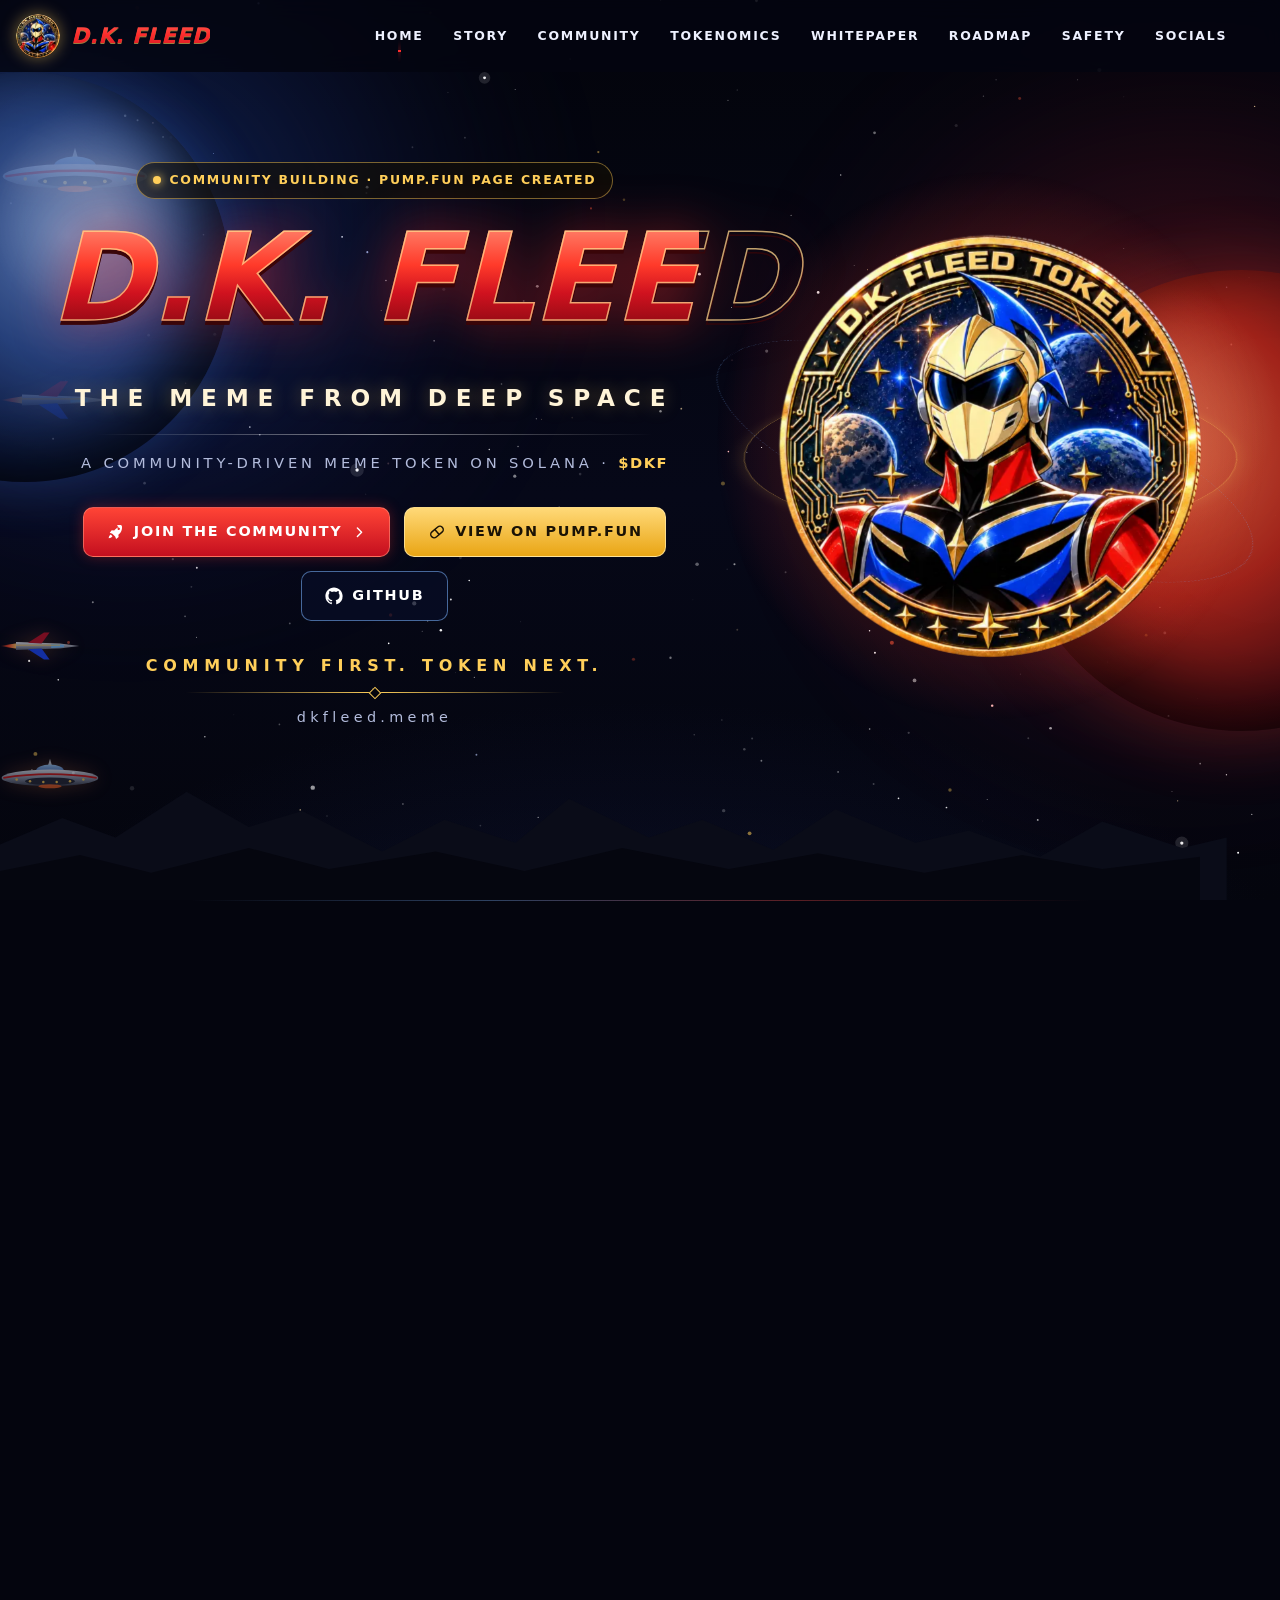
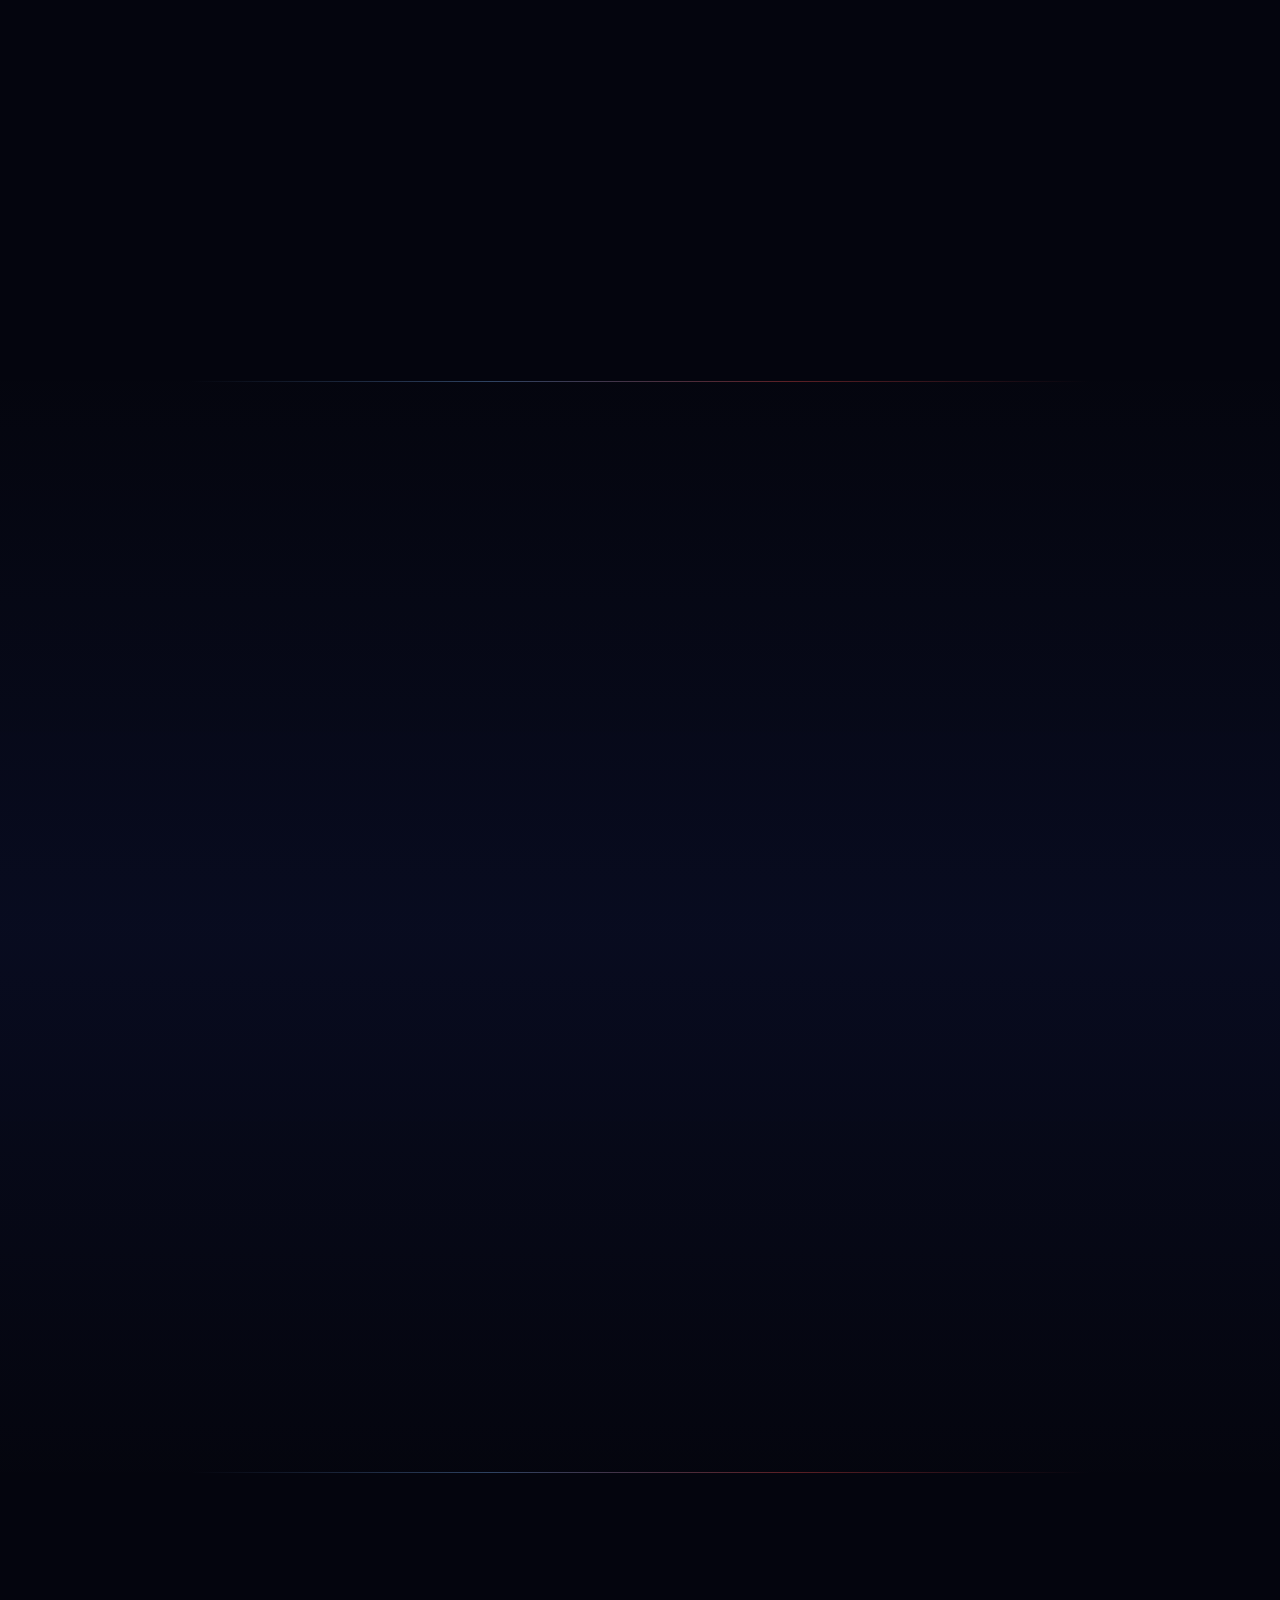
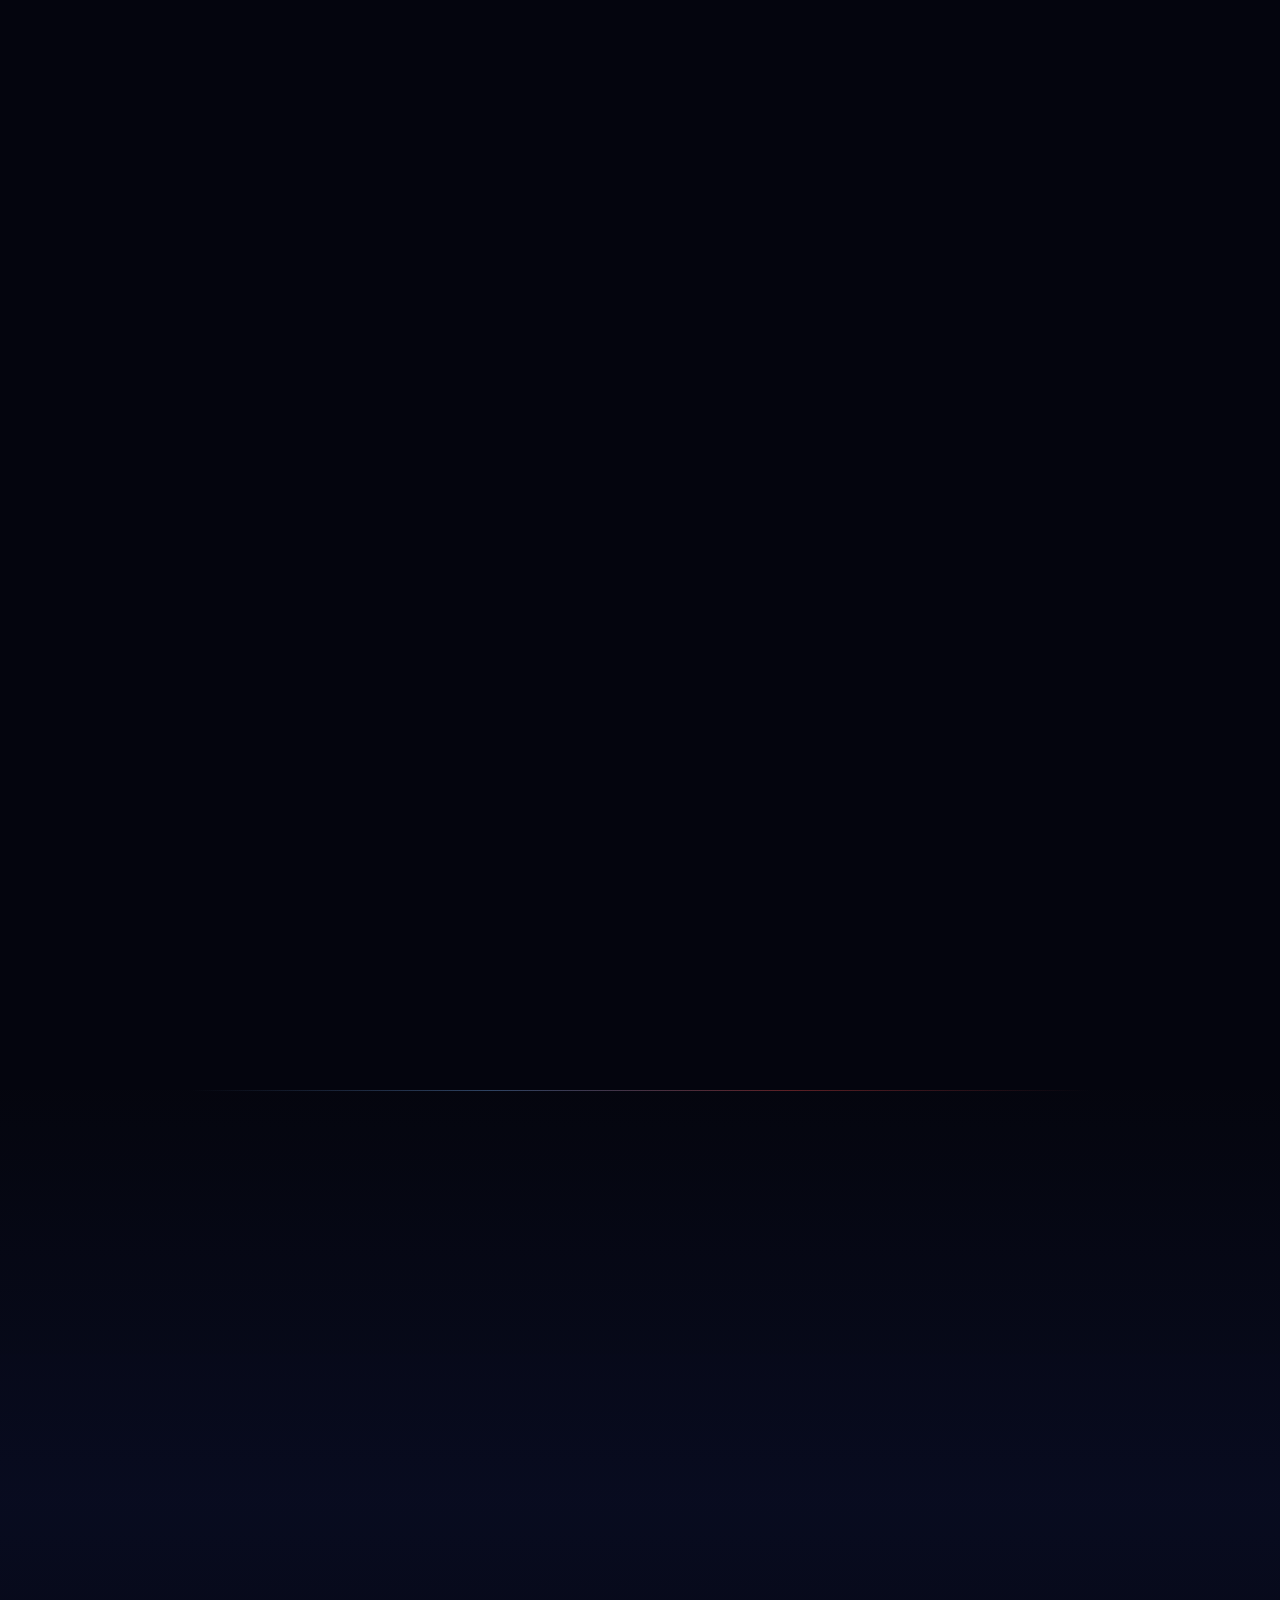
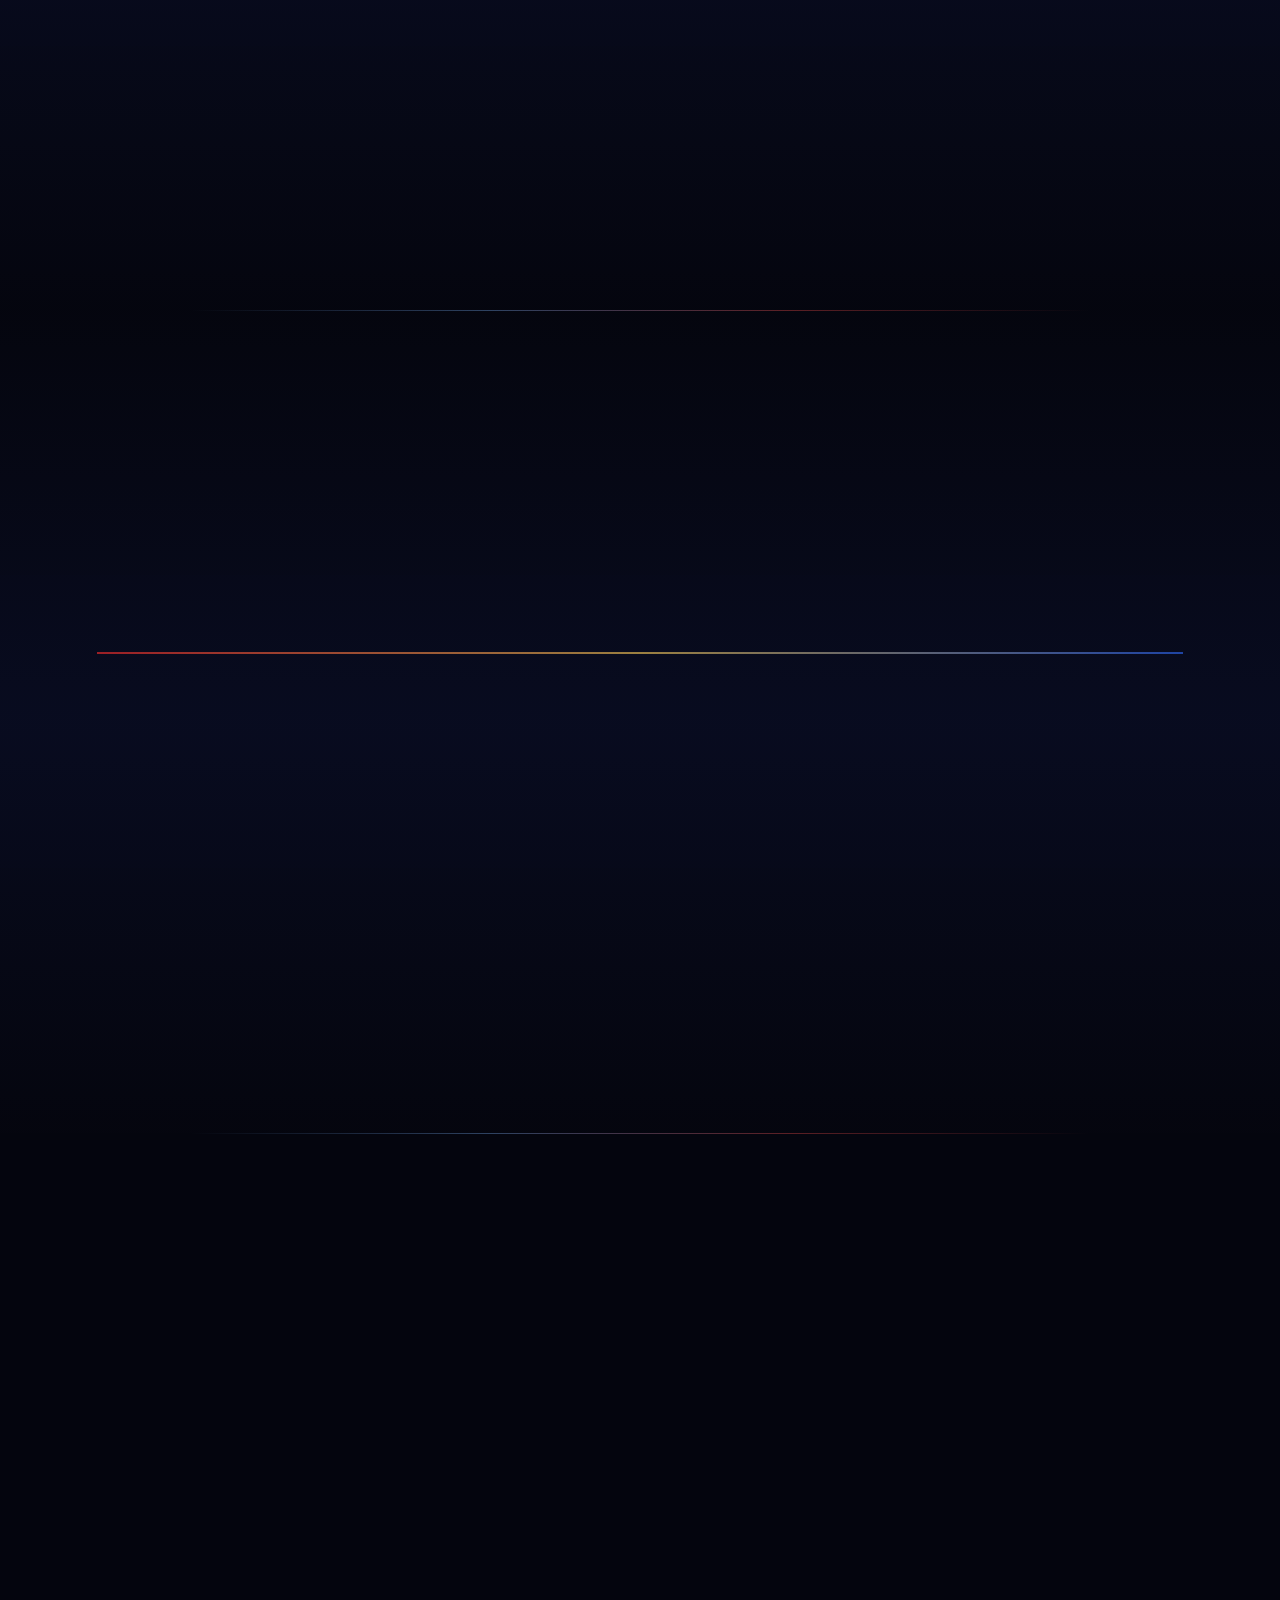
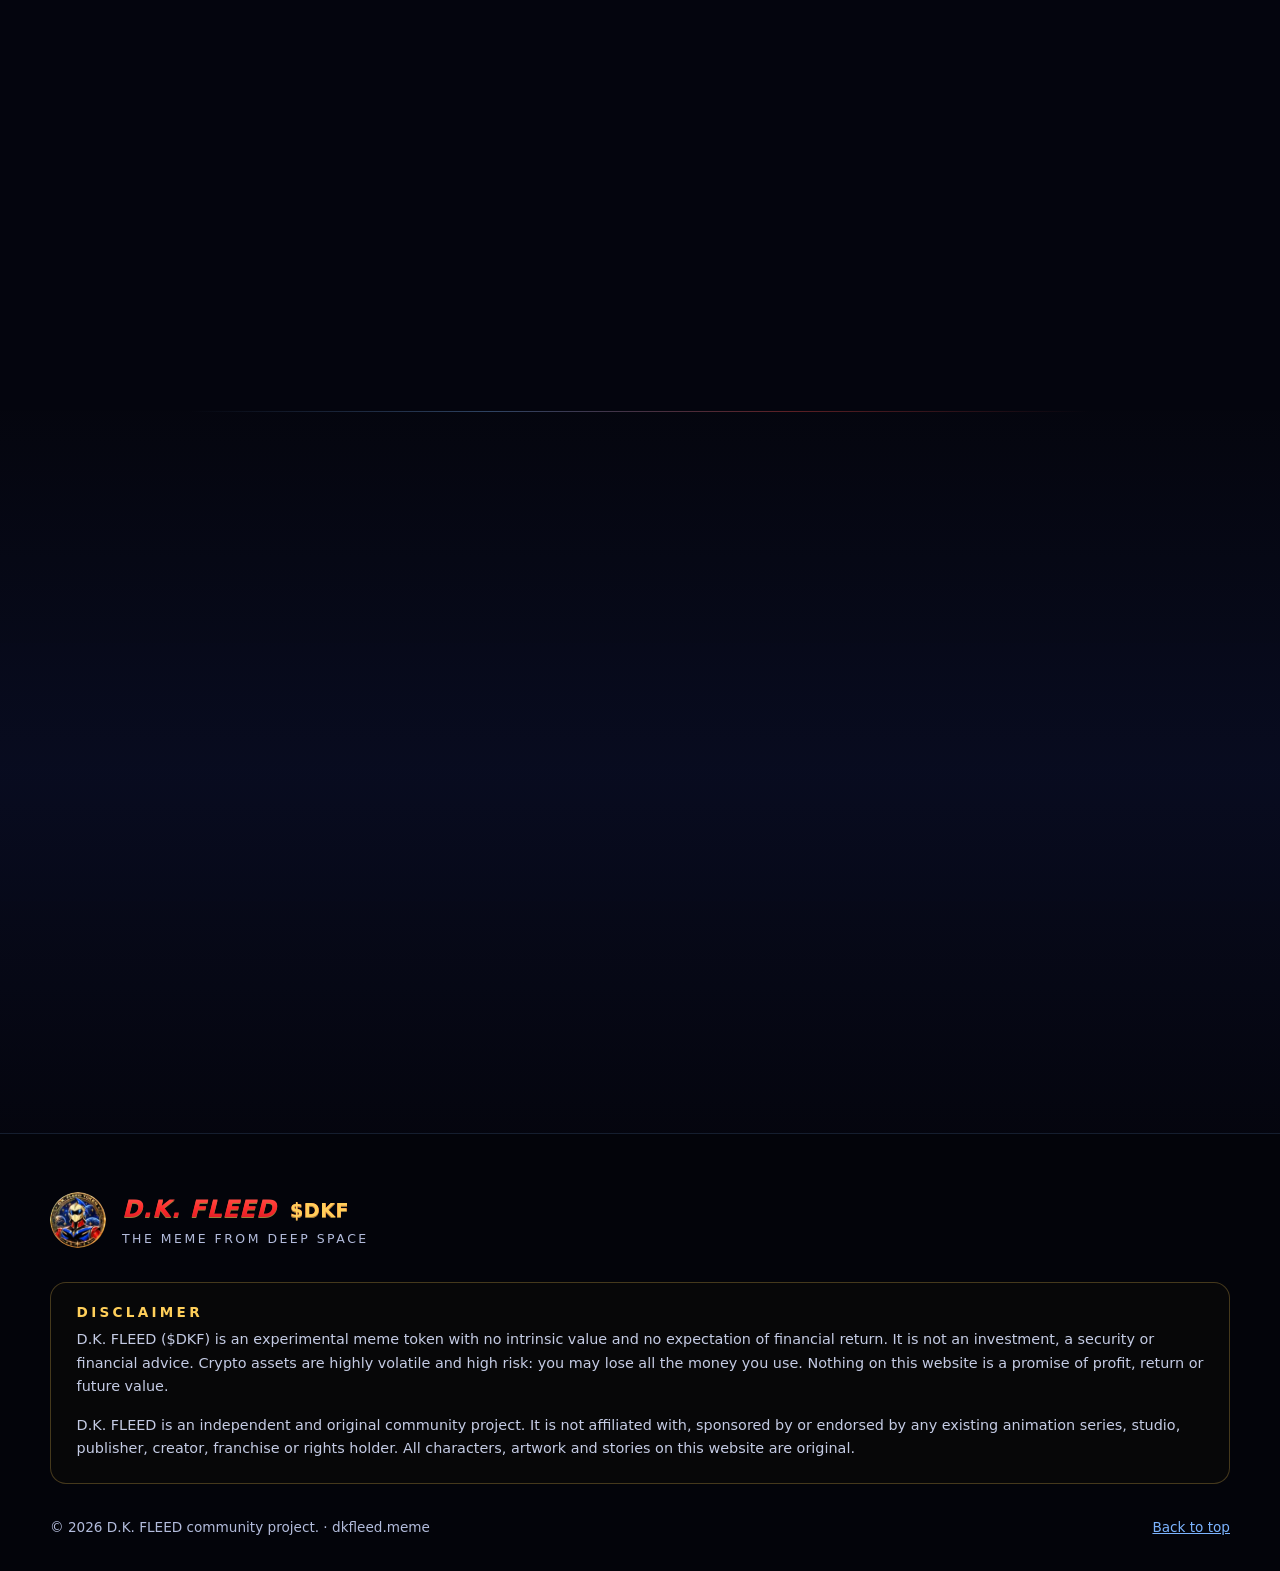
<file: site/index.html>
<!doctype html>
<html lang="en">
<head>
  <meta charset="utf-8">
  <meta name="viewport" content="width=device-width, initial-scale=1, viewport-fit=cover">
  <meta http-equiv="Content-Security-Policy" content="default-src 'self'; img-src 'self' data:; style-src 'self'; script-src 'self'; font-src 'self'; connect-src 'none'; object-src 'none'; base-uri 'self'; form-action 'none'; upgrade-insecure-requests">
  <meta name="referrer" content="strict-origin-when-cross-origin">

  <title>D.K. FLEED ($DKF) — The Meme From Deep Space | Community-Driven Solana Meme Token</title>
  <meta name="description" content="D.K. FLEED ($DKF) is an original, community-driven Solana meme token inspired by the spirit of classic 1970s and 1980s robot animation. Official Pump.fun page created, no presale.">
  <meta name="theme-color" content="#05060f">
  <meta name="color-scheme" content="dark">
  <link rel="canonical" href="https://dkfleed.meme/">

  <link rel="icon" href="favicon.ico" sizes="any">
  <link rel="icon" type="image/png" sizes="32x32" href="favicon-32.png">
  <link rel="apple-touch-icon" href="apple-touch-icon.png">
  <link rel="manifest" href="site.webmanifest">

  <meta property="og:type" content="website">
  <meta property="og:site_name" content="D.K. FLEED">
  <meta property="og:title" content="D.K. FLEED ($DKF) — The Meme From Deep Space">
  <meta property="og:description" content="The retro robot spirit returns from deep space. An original, community-driven Solana meme token. Explore D.K. FLEED on Pump.fun.">
  <meta property="og:url" content="https://dkfleed.meme/">
  <meta property="og:image" content="https://dkfleed.meme/og-image.jpg">
  <meta property="og:image:width" content="1200">
  <meta property="og:image:height" content="630">
  <meta property="og:image:alt" content="D.K. FLEED token logo — The Meme From Deep Space">
  <meta property="og:locale" content="en_US">
  <meta name="twitter:card" content="summary_large_image">
  <meta name="twitter:title" content="D.K. FLEED ($DKF) — The Meme From Deep Space">
  <meta name="twitter:description" content="The retro robot spirit returns from deep space. An original, community-driven Solana meme token. Explore D.K. FLEED on Pump.fun.">
  <meta name="twitter:image" content="https://dkfleed.meme/og-image.jpg">

  <link rel="preload" href="assets/img/token-coin-640.webp" as="image" type="image/webp" imagesrcset="assets/img/token-coin-360.webp 360w, assets/img/token-coin-640.webp 640w" imagesizes="(max-width: 700px) 70vw, 420px">
  <link rel="stylesheet" href="assets/css/styles.css">
  <script src="assets/js/config.js" defer></script>
  <script src="assets/js/main.js" defer></script>
</head>
<body>
  <!-- Icon & ship sprite (original artwork) -->
  <svg class="sprite" aria-hidden="true" focusable="false" xmlns="http://www.w3.org/2000/svg">
    <symbol id="i-x" viewBox="0 0 24 24"><path fill="currentColor" d="M18.244 2.25h3.308l-7.227 8.26 8.502 11.24H16.17l-5.214-6.817L4.99 21.75H1.68l7.73-8.835L1.254 2.25H8.08l4.713 6.231zm-1.161 17.52h1.833L7.084 4.126H5.117z"/></symbol>
    <symbol id="i-telegram" viewBox="0 0 24 24"><path fill="currentColor" d="M9.78 18.65l.28-4.23 7.68-6.92c.34-.31-.07-.46-.52-.19L7.74 13.3 3.64 12c-.88-.25-.89-.86.2-1.3l15.97-6.16c.73-.33 1.43.18 1.15 1.3l-2.72 12.81c-.19.91-.74 1.13-1.5.71L12.6 16.3l-1.99 1.93c-.23.23-.42.42-.83.42z"/></symbol>
    <symbol id="i-instagram" viewBox="0 0 24 24"><g fill="none" stroke="currentColor" stroke-width="2"><rect x="3" y="3" width="18" height="18" rx="5"/><circle cx="12" cy="12" r="4.2"/></g><circle cx="17.4" cy="6.6" r="1.3" fill="currentColor"/></symbol>
    <symbol id="i-tiktok" viewBox="0 0 24 24"><path fill="currentColor" d="M16.6 5.82A4.28 4.28 0 0 1 15.54 3h-3.09v12.4a2.59 2.59 0 0 1-2.59 2.5c-1.42 0-2.6-1.16-2.6-2.6 0-1.72 1.66-3.01 3.37-2.48V9.66c-3.45-.46-6.47 2.22-6.47 5.64 0 3.33 2.76 5.7 5.69 5.7 3.14 0 5.69-2.55 5.69-5.7V9.01a7.35 7.35 0 0 0 4.3 1.38V7.3s-1.88.09-3.24-1.48z"/></symbol>
    <symbol id="i-github" viewBox="0 0 24 24"><path fill="currentColor" d="M12 .5C5.65.5.5 5.65.5 12a11.5 11.5 0 0 0 7.86 10.92c.58.1.79-.25.79-.56v-2c-3.2.7-3.87-1.37-3.87-1.37-.52-1.33-1.28-1.69-1.28-1.69-1.04-.71.08-.7.08-.7 1.15.08 1.76 1.19 1.76 1.19 1.03 1.76 2.69 1.25 3.35.96.1-.75.4-1.25.73-1.54-2.55-.29-5.24-1.28-5.24-5.69 0-1.26.45-2.29 1.19-3.1-.12-.29-.52-1.46.11-3.05 0 0 .97-.31 3.17 1.18a11 11 0 0 1 5.77 0c2.2-1.49 3.17-1.18 3.17-1.18.63 1.59.23 2.76.11 3.05.74.81 1.19 1.84 1.19 3.1 0 4.42-2.7 5.39-5.26 5.68.41.36.78 1.06.78 2.14v3.17c0 .31.21.67.8.56A11.5 11.5 0 0 0 23.5 12C23.5 5.65 18.35.5 12 .5z"/></symbol>
    <symbol id="i-pill" viewBox="0 0 24 24"><g fill="none" stroke="currentColor" stroke-width="2"><rect x="2.5" y="7.5" width="19" height="9" rx="4.5" transform="rotate(-40 12 12)"/><path d="M12 7.5v9" transform="rotate(-40 12 12)"/></g></symbol>
    <symbol id="i-rocket" viewBox="0 0 24 24"><path fill="currentColor" d="M14.5 3.2c2.9-.9 5.6-.7 6.3 0 .7.7.9 3.4 0 6.3-.7 2.2-2.2 4.3-4.3 6l.3 3.3-3.3 2.6-1.3-3.4-3.8-3.8-3.4-1.3 2.6-3.3 3.3.3c1.7-2.1 3.8-3.6 6-4.3zM15.8 6.6a1.6 1.6 0 1 0 2.3 2.3 1.6 1.6 0 0 0-2.3-2.3zM6.3 15.4l2.3 2.3c-1 1.6-2.9 2.6-5 2.7.1-2.1 1.1-4 2.7-5z"/></symbol>
    <symbol id="i-doc" viewBox="0 0 24 24"><path fill="currentColor" d="M6 2h8l6 6v12a2 2 0 0 1-2 2H6a2 2 0 0 1-2-2V4a2 2 0 0 1 2-2zm7 1.5V9h5.5L13 3.5zM8 12v1.6h8V12H8zm0 3.4V17h8v-1.6H8zm0-6.8v1.6h3V8.6H8z"/></symbol>
    <symbol id="i-download" viewBox="0 0 24 24"><path fill="none" stroke="currentColor" stroke-width="2.2" stroke-linecap="round" stroke-linejoin="round" d="M12 3v12m0 0-5-5m5 5 5-5M4 19h16"/></symbol>
    <symbol id="i-shield" viewBox="0 0 24 24"><path fill="currentColor" d="M12 2 4 5v6c0 5 3.4 9.6 8 11 4.6-1.4 8-6 8-11V5l-8-3zm-1.2 14.2-3.5-3.5 1.4-1.4 2.1 2.1 4.9-4.9 1.4 1.4-6.3 6.3z"/></symbol>
    <symbol id="i-arrow" viewBox="0 0 24 24"><path fill="none" stroke="currentColor" stroke-width="2.4" stroke-linecap="round" stroke-linejoin="round" d="m9 5 7 7-7 7"/></symbol>
    <symbol id="ship-saucer" viewBox="0 0 240 90">
      <defs>
        <linearGradient id="g-hull" x1="0" y1="0" x2="0" y2="1"><stop offset="0" stop-color="#e9eef8"/><stop offset=".55" stop-color="#8a93a8"/><stop offset="1" stop-color="#3b4152"/></linearGradient>
        <linearGradient id="g-dome" x1="0" y1="0" x2="0" y2="1"><stop offset="0" stop-color="#9fd0ff"/><stop offset="1" stop-color="#1b3f9e"/></linearGradient>
      </defs>
      <path d="M120 6 L127 30 L113 30 Z" fill="#c9ced9"/>
      <ellipse cx="120" cy="36" rx="34" ry="16" fill="url(#g-dome)"/>
      <ellipse cx="120" cy="52" rx="116" ry="20" fill="url(#g-hull)"/>
      <path d="M8 52 Q120 34 232 52" fill="none" stroke="#d81e1e" stroke-width="4"/>
      <ellipse cx="120" cy="60" rx="60" ry="9" fill="#2a2f3d"/>
      <g fill="#ffcf5a"><circle cx="40" cy="56" r="3"/><circle cx="72" cy="60" r="3"/><circle cx="104" cy="62" r="3"/><circle cx="136" cy="62" r="3"/><circle cx="168" cy="60" r="3"/><circle cx="200" cy="56" r="3"/></g>
      <ellipse cx="120" cy="72" rx="28" ry="5" fill="#ff6a2a" opacity=".85"/>
    </symbol>
    <symbol id="ship-fighter" viewBox="0 0 200 80">
      <defs>
        <linearGradient id="g-f" x1="0" y1="0" x2="0" y2="1"><stop offset="0" stop-color="#f3f5fb"/><stop offset="1" stop-color="#5b6478"/></linearGradient>
        <linearGradient id="g-flame" x1="1" y1="0" x2="0" y2="0"><stop offset="0" stop-color="#ffd36b"/><stop offset=".5" stop-color="#ff4a2a"/><stop offset="1" stop-color="#ff4a2a" stop-opacity="0"/></linearGradient>
      </defs>
      <path d="M0 40 L42 33 L42 47 Z" fill="url(#g-flame)"/>
      <path d="M40 30 L150 34 L198 40 L150 46 L40 50 Z" fill="url(#g-f)"/>
      <path d="M70 32 L110 6 L124 6 L104 34 Z" fill="#c4142a"/>
      <path d="M70 48 L110 74 L124 74 L104 46 Z" fill="#1e4bff"/>
      <path d="M128 35 L160 37 L160 43 L128 45 Z" fill="#7cc4ff"/>
      <path d="M40 38 L150 38" stroke="#ffcf5a" stroke-width="2"/>
    </symbol>
  </svg>

  <a class="skip-link" href="#main">Skip to content</a>

  <!-- Background layers -->
  <div class="space" aria-hidden="true">
    <canvas id="starfield"></canvas>
    <div class="nebula nebula--blue"></div>
    <div class="nebula nebula--red"></div>
    <div class="ships">
      <svg class="ship ship--1"><use href="#ship-saucer"/></svg>
      <svg class="ship ship--2"><use href="#ship-fighter"/></svg>
      <svg class="ship ship--3"><use href="#ship-fighter"/></svg>
      <svg class="ship ship--4"><use href="#ship-saucer"/></svg>
    </div>
  </div>

  <header class="site-header" id="top">
    <div class="header-inner">
      <a class="brand" href="#home" aria-label="D.K. FLEED — Home">
        <img src="assets/img/token-coin-128.webp" width="44" height="44" alt="">
        <span class="brand-name">D.K. FLEED</span>
      </a>

      <nav class="nav" id="site-nav" aria-label="Main navigation">
        <ul>
          <li><a href="#home">Home</a></li>
          <li><a href="#story">Story</a></li>
          <li><a href="#community">Community</a></li>
          <li><a href="#tokenomics">Tokenomics</a></li>
          <li><a href="#whitepaper">Whitepaper</a></li>
          <li><a href="#roadmap">Roadmap</a></li>
          <li><a href="#safety">Safety</a></li>
          <li><a href="#socials">Socials</a></li>
        </ul>
      </nav>

      <div class="header-tools">
        <button type="button" class="menu-toggle" aria-expanded="false" aria-controls="site-nav">
          <span class="menu-bars" aria-hidden="true"></span>
          <span class="visually-hidden">Menu</span>
        </button>
      </div>
    </div>
  </header>

  <main id="main">
    <!-- HOME -->
    <section class="hero" id="home" aria-labelledby="hero-title">
      <div class="planet planet--blue" aria-hidden="true"></div>
      <div class="planet planet--red" aria-hidden="true"></div>

      <div class="hero-inner container">
        <div class="hero-copy">
          <p class="status-pill"><span class="dot" aria-hidden="true"></span><span>Community Building · Pump.fun Page Created</span></p>
          <h1 id="hero-title" class="hero-title">D.K.&nbsp;FLEED</h1>
          <p class="hero-motto">The Meme From Deep Space</p>
          <div class="hero-rule" aria-hidden="true"></div>
          <p class="hero-sub"><span>A community-driven meme token on Solana</span> · <strong>$DKF</strong></p>

          <div class="hero-cta">
            <a class="btn btn--red" href="#socials">
              <svg class="icon" aria-hidden="true"><use href="#i-rocket"/></svg>
              <span>Join the Community</span>
              <svg class="icon icon--sm" aria-hidden="true"><use href="#i-arrow"/></svg>
            </a>
            <span class="pump-slot" data-pump-slot="hero"><a class="btn btn--gold" href="https://pump.fun/coin/BWTztkzazFd4vKgZy3gFqHTvs9dbN31drXGkRHw3pump" target="_blank" rel="noopener noreferrer" aria-label="View D.K. FLEED on Pump.fun (opens in a new tab)"><svg class="icon" aria-hidden="true"><use href="#i-pill"/></svg><span>View on Pump.fun</span></a></span>
            <a class="btn btn--ghost" href="https://github.com/dkfleedmeme/dkfleed-meme" data-link="github" target="_blank" rel="noopener noreferrer">
              <svg class="icon" aria-hidden="true"><use href="#i-github"/></svg>
              <span>GitHub</span>
            </a>
          </div>

          <p class="hero-phrase">Community first. Token next.</p>
          <div class="hero-divider" aria-hidden="true"><span></span></div>
          <p class="hero-domain">dkfleed.meme</p>
        </div>

        <div class="hero-visual">
          <div class="coin-stage">
            <div class="coin-glow" aria-hidden="true"></div>
            <div class="orbit orbit--1" aria-hidden="true"></div>
            <div class="orbit orbit--2" aria-hidden="true"></div>
            <div class="coin" role="img" aria-label="D.K. FLEED official token logo">
              <img class="coin-face coin-face--front" src="assets/img/token-coin-640.webp" srcset="assets/img/token-coin-360.webp 360w, assets/img/token-coin-640.webp 640w" sizes="(max-width: 700px) 70vw, 420px" width="640" height="640" alt="" fetchpriority="high">
              <span class="coin-edge" aria-hidden="true"><i></i><i></i><i></i><i></i><i></i><i></i></span>
              <img class="coin-face coin-face--back" src="assets/img/token-coin-640.webp" srcset="assets/img/token-coin-360.webp 360w, assets/img/token-coin-640.webp 640w" sizes="(max-width: 700px) 70vw, 420px" width="640" height="640" alt="" aria-hidden="true">
            </div>
          </div>
        </div>
      </div>

      <svg class="horizon" viewBox="0 0 1440 160" preserveAspectRatio="none" aria-hidden="true">
        <path d="M0 160V96l70-30 60 22 80-52 70 40 60-18 90 46 70-36 80 26 60-50 90 44 60-20 80 34 70-46 90 38 60-14 80 30 70-40 90 30 50-12v108z" fill="#0a0c18"/>
        <path d="M0 160v-34l90-18 80 20 110-28 90 24 120-20 100 22 110-26 120 24 100-18 120 22 110-20 90 16 110-14v56z" fill="#05060f"/>
      </svg>
    </section>

    <!-- STORY -->
    <section class="section" id="story" aria-labelledby="story-title">
      <div class="container">
        <header class="section-head reveal">
          <p class="kicker">Transmission received</p>
          <h2 id="story-title">The Story</h2>
          <p class="lead story-tagline">The retro robot spirit returns from deep space.</p>
        </header>
        <div class="story-grid">
          <div class="panel story-text reveal">
            <p class="story-intro">Born from a signal travelling across deep space, D.K. FLEED carries the spirit of an era when giant mechanical heroes defended distant worlds and every new adventure began among the stars. It is a tribute to the imagination, courage and unforgettable atmosphere of classic 1970s and 1980s robot animation—reborn as an original, community-driven meme for a new digital generation.</p>
            <p>Remember the thrill of an early weekend morning? Steel giants rising from secret hangars, comets streaking across hand-painted skies, heroic theme songs and cliffhangers that made the wait for the next episode feel endless. Those worlds taught a whole generation about courage, friendship and never giving up.</p>
            <p>D.K. FLEED picks up that old signal and brings it to Solana as an independent meme project. No corporate backers, no hidden insiders, no complicated promises—just a crew of dreamers, collectors and space-adventure fans who never stopped looking up at the stars.</p>
            <p class="story-punch">Yesterday’s cosmic dreams. Today’s meme community.</p>
          </div>
          <ul class="feature-list">
            <li class="feature reveal"><span class="feature-badge feature-badge--red">01</span><div><h3>Retro at Heart</h3><p>Bold colours, gleaming chrome, starfields and heroic energy straight out of the golden age of robot animation.</p></div></li>
            <li class="feature reveal"><span class="feature-badge feature-badge--gold">02</span><div><h3>100% Original</h3><p>An original hero, artwork and story created from scratch. No borrowed names, designs or storylines.</p></div></li>
            <li class="feature reveal"><span class="feature-badge feature-badge--blue">03</span><div><h3>Built on Solana</h3><p>A community-driven meme token planned for the fast, low-fee Solana network.</p></div></li>
            <li class="feature reveal"><span class="feature-badge feature-badge--red">04</span><div><h3>Transparent</h3><p>Open-source website, public repository, no hidden code and no presale.</p></div></li>
          </ul>
        </div>
      </div>
    </section>

    <!-- COMMUNITY -->
    <section class="section section--alt" id="community" aria-labelledby="community-title">
      <div class="container">
        <header class="section-head reveal">
          <p class="kicker">Join the crew</p>
          <h2 id="community-title">Community First</h2>
          <p class="lead">Built for dreamers, collectors and nostalgic space heroes. D.K. FLEED is in its community-building phase: before any token exists, we are assembling the crew that will shape the adventure.</p>
        </header>
        <ul class="card-grid card-grid--4">
          <li class="card reveal"><span class="card-icon card-icon--red" aria-hidden="true">✦</span><h3>Retro Memes &amp; Fan Art</h3><p>Create and share original memes and artwork with that hand-drawn, retro space-adventure feel.</p></li>
          <li class="card reveal"><span class="card-icon card-icon--gold" aria-hidden="true">◈</span><h3>Collectors’ Corner</h3><p>Share the memories, posters and vintage treasures that first made you dream of distant galaxies.</p></li>
          <li class="card reveal"><span class="card-icon card-icon--blue" aria-hidden="true">✺</span><h3>Spread the Signal</h3><p>Bring friends aboard. Every new crew member makes the signal stronger.</p></li>
          <li class="card reveal"><span class="card-icon card-icon--red" aria-hidden="true">⛨</span><h3>Stay Safe</h3><p>Look out for each other and report scams and impersonators.</p></li>
        </ul>
        <div class="community-banner reveal">
          <p class="community-motto">No pilots. No borders. One community among the stars.</p>
          <p class="community-sub">A new community inspired by a legendary era of imagination.</p>
        </div>
        <p class="center reveal"><a class="btn btn--blue" href="#socials"><span>Find our channels</span><svg class="icon icon--sm" aria-hidden="true"><use href="#i-arrow"/></svg></a></p>
      </div>
    </section>

    <!-- TOKENOMICS -->
    <section class="section" id="tokenomics" aria-labelledby="tokenomics-title">
      <div class="container">
        <header class="section-head reveal">
          <p class="kicker">Planned parameters</p>
          <h2 id="tokenomics-title">Tokenomics</h2>
        </header>
        <dl class="stats">
          <div class="stat stat--wide reveal"><dt>Planned Supply</dt><dd class="stat-big">1,000,000,000 DKF</dd></div>
          <div class="stat reveal"><dt>Network</dt><dd>Solana</dd></div>
          <div class="stat reveal"><dt>Launch</dt><dd>Pump.fun Fair Launch</dd></div>
          <div class="stat reveal"><dt>Presale</dt><dd>None</dd></div>
          <div class="stat reveal"><dt>Status</dt><dd class="stat-status">Pump.fun Page Created</dd></div>
        </dl>
        <p class="note reveal">The official D.K. FLEED page has been created on Pump.fun without an initial purchase. Onchain deployment and trading activity have not been independently verified by this website, and no price, market data or performance figures are published here.</p>
        <div class="token-address panel reveal" id="token-address" role="region" aria-labelledby="token-address-title">
          <h3 id="token-address-title" class="token-address-title">Token address</h3>
          <p class="token-address-row"><code class="token-address-value" id="token-address-value">BWTztkzazFd4vKgZy3gFqHTvs9dbN31drXGkRHw3pump</code></p>
          <div class="token-address-actions">
            <button type="button" class="btn btn--blue copy-btn" id="copy-token-address" data-copy-target="token-address-value" aria-describedby="copy-token-address-status" hidden>Copy address</button>
            <a class="btn btn--ghost" href="https://pump.fun/coin/BWTztkzazFd4vKgZy3gFqHTvs9dbN31drXGkRHw3pump" target="_blank" rel="noopener noreferrer" aria-label="View D.K. FLEED on Pump.fun (opens in a new tab)">View on Pump.fun</a>
          </div>
          <p class="copy-status" id="copy-token-address-status" role="status" aria-live="polite"></p>
          <p class="token-address-note">This is the token address shown on the official D.K. FLEED Pump.fun page. Onchain deployment and trading activity have not been independently verified by this website. Always compare every character before interacting.</p>
        </div>
      </div>
    </section>

    <!-- WHITEPAPER -->
    <section class="section section--alt" id="whitepaper" aria-labelledby="whitepaper-title">
      <div class="container">
        <header class="section-head reveal">
          <p class="kicker">Mission documents</p>
          <h2 id="whitepaper-title">Official Whitepaper</h2>
          <p class="lead">The Community &amp; Token Transparency Whitepaper explains the project identity, token architecture, holder rights and limitations, and the risks of a speculative meme token.</p>
        </header>
        <article class="whitepaper-card panel reveal" aria-labelledby="whitepaper-doc-title">
          <div class="whitepaper-icon" aria-hidden="true"><svg class="icon"><use href="#i-doc"/></svg></div>
          <div class="whitepaper-body">
            <h3 id="whitepaper-doc-title">D.K. FLEED Whitepaper v1.0</h3>
            <dl class="whitepaper-meta">
              <div><dt>Version</dt><dd>1.0</dd></div>
              <div><dt>Date</dt><dd>18 October 2026</dd></div>
              <div><dt>Format</dt><dd>PDF · 5 pages · 364 KB</dd></div>
              <div><dt>Language</dt><dd>English</dd></div>
            </dl>
            <div class="whitepaper-actions">
              <a class="btn btn--red" href="whitepaper/DK_FLEED_Whitepaper_v1.0.pdf" target="_blank" rel="noopener" type="application/pdf" aria-label="Read the D.K. FLEED Whitepaper v1.0 (PDF, opens in a new tab)">
                <svg class="icon" aria-hidden="true"><use href="#i-doc"/></svg>
                <span>Read Whitepaper</span>
              </a>
              <a class="btn btn--ghost" href="whitepaper/DK_FLEED_Whitepaper_v1.0.pdf" download="DK_FLEED_Whitepaper_v1.0.pdf" type="application/pdf" aria-label="Download the D.K. FLEED Whitepaper v1.0 (PDF, 364 KB)">
                <svg class="icon" aria-hidden="true"><use href="#i-download"/></svg>
                <span>Download PDF</span>
              </a>
            </div>
            <p class="whitepaper-source">Markdown source: <a href="https://github.com/dkfleedmeme/dkfleed-meme/blob/main/docs/whitepaper/DK_FLEED_Whitepaper_v1.0.md" target="_blank" rel="noopener noreferrer">DK_FLEED_Whitepaper_v1.0.md on GitHub</a></p>
            <p class="whitepaper-note">Informational document only. It is not investment advice, a prospectus, an audit or a guarantee of value.</p>
          </div>
        </article>
      </div>
    </section>

    <!-- ROADMAP -->
    <section class="section section--alt" id="roadmap" aria-labelledby="roadmap-title">
      <div class="container">
        <header class="section-head reveal">
          <p class="kicker">Flight plan</p>
          <h2 id="roadmap-title">Roadmap</h2>
          <p class="lead">Every great space saga unfolds in episodes. Here is ours—no dates and no promises, just the course we intend to follow together.</p>
        </header>
        <ol class="timeline">
          <li class="phase phase--active reveal"><span class="phase-tag">In progress</span><h3>Episode 1 — Signal Detected</h3><p>Brand identity, the official website at dkfleed.meme, a public GitHub repository and preparation of the official social channels.</p></li>
          <li class="phase reveal"><span class="phase-tag">Upcoming</span><h3>Episode 2 — Assemble the Crew</h3><p>Grow the community, start retro meme and fan-art challenges, and gather ideas for the adventure ahead.</p></li>
          <li class="phase reveal"><span class="phase-tag">Page created</span><h3>Episode 3 — Launch Sequence</h3><p>Fair launch on Pump.fun with no presale. The official Pump.fun page has been created; its token address is published only on this website and official channels.</p></li>
          <li class="phase reveal"><span class="phase-tag">Upcoming</span><h3>Episode 4 — Beyond the Stars</h3><p>New original chapters of the D.K. FLEED story and community-proposed ideas. No dates and no outcomes are promised.</p></li>
        </ol>
      </div>
    </section>

    <!-- SAFETY -->
    <section class="section" id="safety" aria-labelledby="safety-title">
      <div class="container">
        <header class="section-head reveal">
          <p class="kicker">Protect yourself</p>
          <h2 id="safety-title">Safety</h2>
          <p class="lead">Scammers love new projects. Read this before interacting with anything that uses the D.K. FLEED name.</p>
        </header>
        <div class="safety-grid">
          <ul class="checklist panel reveal">
            <li><svg class="icon" aria-hidden="true"><use href="#i-shield"/></svg><span>There is no presale and no private sale. Anyone offering one is a scammer.</span></li>
            <li><svg class="icon" aria-hidden="true"><use href="#i-shield"/></svg><span>The team will never DM you first and will never ask for your seed phrase or private keys.</span></li>
            <li><svg class="icon" aria-hidden="true"><use href="#i-shield"/></svg><span>This website has no wallet connect, no transactions and no blockchain functions.</span></li>
            <li><svg class="icon" aria-hidden="true"><use href="#i-shield"/></svg><span>Only trust the token address and Pump.fun link published on this website and official channels.</span></li>
            <li><svg class="icon" aria-hidden="true"><use href="#i-shield"/></svg><span>Do your own research and never risk more than you can afford to lose.</span></li>
          </ul>
          <div class="ca-box panel reveal">
            <p class="ca-label">Check the token address</p>
            <p class="ca-text">Before interacting, compare every character with the <a href="#token-address">official token address</a>. Impersonators often use look-alike addresses.</p>
          </div>
        </div>
      </div>
    </section>

    <!-- SOCIALS -->
    <section class="section section--alt" id="socials" aria-labelledby="socials-title">
      <div class="container">
        <header class="section-head reveal">
          <p class="kicker">Official channels</p>
          <h2 id="socials-title">Socials</h2>
          <p class="lead">Only the links on this page are official. Channels marked “Coming Soon” are not open yet.</p>
        </header>
        <ul class="social-grid" id="social-grid">
          <!-- Rendered from assets/js/config.js. Static fallback without JavaScript: -->
          <li><a class="social-card social-card--github" href="https://github.com/dkfleedmeme/dkfleed-meme" target="_blank" rel="noopener noreferrer"><svg class="icon icon--lg" aria-hidden="true"><use href="#i-github"/></svg><span class="social-name">GitHub</span></a></li>
        </ul>
        <p class="center reveal"><span class="pump-slot" data-pump-slot="socials"><a class="btn btn--gold" href="https://pump.fun/coin/BWTztkzazFd4vKgZy3gFqHTvs9dbN31drXGkRHw3pump" target="_blank" rel="noopener noreferrer" aria-label="View D.K. FLEED on Pump.fun (opens in a new tab)"><svg class="icon" aria-hidden="true"><use href="#i-pill"/></svg><span>View on Pump.fun</span></a></span></p>
      </div>
    </section>
  </main>

  <footer class="site-footer">
    <div class="container footer-inner">
      <div class="footer-brand">
        <img src="assets/img/token-coin-128.webp" width="56" height="56" alt="" loading="lazy">
        <div>
          <p class="brand-name">D.K. FLEED <span class="ticker">$DKF</span></p>
          <p class="footer-tagline">The Meme From Deep Space</p>
        </div>
      </div>
      <div class="disclaimer">
        <h2>Disclaimer</h2>
        <p>D.K. FLEED ($DKF) is an experimental meme token with no intrinsic value and no expectation of financial return. It is not an investment, a security or financial advice. Crypto assets are highly volatile and high risk: you may lose all the money you use. Nothing on this website is a promise of profit, return or future value.</p>
        <p>D.K. FLEED is an independent and original community project. It is not affiliated with, sponsored by or endorsed by any existing animation series, studio, publisher, creator, franchise or rights holder. All characters, artwork and stories on this website are original.</p>
      </div>
      <div class="footer-bottom">
        <p>© <span id="year">2026</span> <span>D.K. FLEED community project.</span> · dkfleed.meme</p>
        <a href="#top" class="to-top">Back to top</a>
      </div>
    </div>
  </footer>
</body>
</html>
</file>
<file: site/assets/css/styles.css>
/* =========================================================
   D.K. FLEED — The Meme From Deep Space
   Static stylesheet. No external fonts or frameworks.
   ========================================================= */

:root {
  --bg: #04050d;
  --bg-2: #080b1c;
  --panel: rgba(10, 14, 34, 0.78);
  --panel-border: rgba(120, 150, 255, 0.18);
  --text: #eef1ff;
  --muted: #b3bcdc;
  --blue: #2f6bff;
  --blue-2: #7cb4ff;
  --red: #ff2d2d;
  --red-2: #c40f1f;
  --gold: #ffcf5a;
  --gold-2: #e9a514;
  --radius: 16px;
  --header-h: 72px;
  --font: "Segoe UI", system-ui, -apple-system, Roboto, "Helvetica Neue", Arial, sans-serif;
  --font-display: "Arial Black", "Segoe UI Black", "Helvetica Neue", Impact, var(--font);
  --shadow-red: 0 0 0 1px rgba(255, 80, 80, .55), 0 0 22px rgba(255, 45, 45, .45);
  --shadow-blue: 0 0 0 1px rgba(124, 180, 255, .55), 0 0 22px rgba(47, 107, 255, .45);
  --shadow-gold: 0 0 0 1px rgba(255, 207, 90, .6), 0 0 22px rgba(255, 190, 60, .4);
}

*, *::before, *::after { box-sizing: border-box; }

html {
  scroll-behavior: smooth;
  scroll-padding-top: calc(var(--header-h) + 12px);
  -webkit-text-size-adjust: 100%;
  background: var(--bg);
}

body {
  margin: 0;
  min-height: 100vh;
  font-family: var(--font);
  font-size: clamp(1rem, .96rem + .2vw, 1.08rem);
  line-height: 1.65;
  color: var(--text);
  background: transparent;
  overflow-x: hidden;
  text-rendering: optimizeLegibility;
}

img, svg { display: block; max-width: 100%; }
a { color: var(--blue-2); }
a:hover { color: #fff; }
h1, h2, h3 { line-height: 1.15; margin: 0 0 .5em; }
p { margin: 0 0 1em; }
ul, ol { margin: 0; padding: 0; list-style: none; }

:focus-visible {
  outline: 3px solid var(--gold);
  outline-offset: 3px;
  border-radius: 6px;
}

.sprite { position: absolute; width: 0; height: 0; overflow: hidden; }
.visually-hidden {
  position: absolute !important; width: 1px; height: 1px; padding: 0; margin: -1px;
  overflow: hidden; clip: rect(0 0 0 0); white-space: nowrap; border: 0;
}
.skip-link {
  position: absolute; left: 1rem; top: -100px; z-index: 100;
  background: var(--gold); color: #111; padding: .6rem 1rem; border-radius: 8px; font-weight: 700;
}
.skip-link:focus { top: 1rem; }

.container { width: min(1180px, 100% - 2.5rem); margin-inline: auto; }
.center { text-align: center; margin-top: 2.2rem; }

.icon { width: 1.25em; height: 1.25em; flex: none; }
.icon--sm { width: 1em; height: 1em; }
.icon--lg { width: 2rem; height: 2rem; }

/* ---------- Background: space ---------- */
.space {
  position: fixed; inset: 0; z-index: -1; overflow: hidden; pointer-events: none;
  background:
    radial-gradient(ellipse 80% 60% at 50% 120%, rgba(20, 30, 80, .55), transparent 70%),
    linear-gradient(180deg, #03040b 0%, #060818 55%, #04050d 100%);
}
#starfield { position: absolute; inset: 0; width: 100%; height: 100%; }
.nebula { position: absolute; border-radius: 50%; filter: blur(70px); opacity: .55; }
.nebula--blue {
  width: 70vmax; height: 55vmax; left: -25vmax; top: -10vmax;
  background: radial-gradient(circle, rgba(47, 107, 255, .55), rgba(30, 40, 140, .15) 55%, transparent 70%);
}
.nebula--red {
  width: 65vmax; height: 55vmax; right: -25vmax; top: 5vmax;
  background: radial-gradient(circle, rgba(255, 45, 45, .5), rgba(150, 20, 40, .18) 55%, transparent 70%);
}

/* Ships crossing the sky (original SVG artwork) */
.ships { position: absolute; inset: 0; }
.ship {
  position: absolute; left: 0; width: 140px; height: 54px; opacity: .8;
  filter: drop-shadow(0 0 10px rgba(255, 140, 80, .35));
  will-change: transform;
}
.ship--1 { top: 16%; width: 150px; height: 56px; animation: fly-right 62s linear -8s infinite; }
.ship--2 { top: 42%; width: 110px; height: 44px; animation: fly-left 48s linear -30s infinite; }
.ship--3 { top: 70%; width: 80px; height: 32px; opacity: .6; animation: fly-right 74s linear -50s infinite; }
.ship--4 { top: 84%; width: 100px; height: 38px; opacity: .55; animation: fly-left 90s linear -15s infinite; }
@keyframes fly-right {
  0%   { transform: translate3d(-20vw, 0, 0) rotate(-2deg); }
  25%  { transform: translate3d(15vw, -14px, 0) rotate(1deg); }
  50%  { transform: translate3d(50vw, 6px, 0) rotate(-1deg); }
  75%  { transform: translate3d(85vw, -10px, 0) rotate(2deg); }
  100% { transform: translate3d(120vw, 0, 0) rotate(-2deg); }
}
@keyframes fly-left {
  0%   { transform: translate3d(120vw, 0, 0) scaleX(-1); }
  50%  { transform: translate3d(50vw, -18px, 0) scaleX(-1); }
  100% { transform: translate3d(-20vw, 0, 0) scaleX(-1); }
}

/* ---------- Header ---------- */
.site-header {
  position: fixed; inset: 0 0 auto 0; z-index: 50; height: var(--header-h);
  transition: background-color .3s ease, box-shadow .3s ease, backdrop-filter .3s ease;
}
.site-header::after {
  content: ""; position: absolute; left: 0; right: 0; bottom: 0; height: 1px;
  background: linear-gradient(90deg, transparent, rgba(124, 180, 255, .45), rgba(255, 80, 80, .45), transparent);
  opacity: 0; transition: opacity .3s ease;
}
.site-header.is-scrolled {
  background: rgba(4, 6, 16, .82);
  backdrop-filter: blur(12px);
  -webkit-backdrop-filter: blur(12px);
  box-shadow: 0 10px 30px rgba(0, 0, 0, .35);
}
.site-header.is-scrolled::after { opacity: 1; }
.header-inner {
  height: 100%; width: min(1280px, 100% - 2rem); margin-inline: auto;
  display: flex; align-items: center; gap: 1.5rem;
}
.brand { display: flex; align-items: center; gap: .7rem; text-decoration: none; flex: none; }
.brand img { border-radius: 50%; box-shadow: 0 0 16px rgba(255, 207, 90, .45); }
.brand-name {
  font-family: var(--font-display); font-weight: 900; font-style: italic;
  font-size: 1.35rem; letter-spacing: .02em; margin: 0;
  background: linear-gradient(180deg, #ff6b5a 0%, var(--red) 45%, var(--red-2) 100%);
  -webkit-background-clip: text; background-clip: text; color: transparent;
  filter: drop-shadow(0 1px 0 rgba(255, 207, 90, .6));
}
.nav { margin-left: auto; }
.nav ul { display: flex; gap: .25rem; }
.nav a {
  display: block; padding: .55rem .8rem; position: relative;
  color: var(--text); text-decoration: none; text-transform: uppercase;
  font-size: .78rem; font-weight: 700; letter-spacing: .14em;
  transition: color .2s ease, text-shadow .2s ease;
}
.nav a::after {
  content: ""; position: absolute; left: .8rem; right: .8rem; bottom: .2rem; height: 2px;
  background: var(--red); box-shadow: 0 0 10px var(--red);
  transform: scaleX(0); transition: transform .25s ease;
}
.nav a:hover, .nav a[aria-current="true"] { color: #ff8a7a; text-shadow: 0 0 12px rgba(255, 60, 60, .6); }
.nav a:hover::after, .nav a[aria-current="true"]::after { transform: scaleX(1); }

.header-tools { display: flex; align-items: center; gap: .6rem; }
.header-tools:empty { display: none; }

.menu-toggle {
  display: none; appearance: none; width: 44px; height: 44px; border-radius: 10px;
  border: 1px solid var(--panel-border); background: rgba(8, 12, 30, .7); cursor: pointer; position: relative;
}
.menu-bars, .menu-bars::before, .menu-bars::after {
  position: absolute; left: 50%; width: 20px; height: 2px; background: var(--text); border-radius: 2px;
  transform: translateX(-50%); transition: transform .25s ease, opacity .25s ease;
}
.menu-bars { top: 50%; margin-top: -1px; }
.menu-bars::before, .menu-bars::after { content: ""; left: 0; transform: none; }
.menu-bars::before { top: -6px; }
.menu-bars::after { top: 6px; }
.menu-toggle[aria-expanded="true"] .menu-bars { background: transparent; }
.menu-toggle[aria-expanded="true"] .menu-bars::before { transform: translateY(6px) rotate(45deg); }
.menu-toggle[aria-expanded="true"] .menu-bars::after { transform: translateY(-6px) rotate(-45deg); }

/* ---------- Buttons ---------- */
.btn {
  --glow: var(--shadow-blue);
  display: inline-flex; align-items: center; justify-content: center; gap: .6rem;
  min-height: 50px; padding: .8rem 1.4rem; border-radius: 10px;
  font: 800 .9rem/1.1 var(--font); letter-spacing: .12em; text-transform: uppercase; text-decoration: none;
  color: #fff; border: 1px solid transparent; cursor: pointer; position: relative; isolation: isolate;
  transition: transform .2s ease, box-shadow .25s ease, background-color .25s ease, filter .25s ease;
}
.btn::before {
  content: ""; position: absolute; inset: 0; border-radius: inherit; z-index: -1;
  background: linear-gradient(110deg, transparent 30%, rgba(255, 255, 255, .28) 50%, transparent 70%);
  background-size: 250% 100%; background-position: 120% 0; transition: background-position .6s ease;
}
.btn:hover:not(:disabled) { transform: translateY(-2px); box-shadow: var(--glow), 0 10px 30px rgba(0, 0, 0, .35); color: #fff; }
.btn:hover:not(:disabled)::before { background-position: -20% 0; }
.btn:active:not(:disabled) { transform: translateY(0); }
.btn--red { --glow: var(--shadow-red); background: linear-gradient(180deg, #ff4436, var(--red-2)); border-color: rgba(255, 140, 120, .6); box-shadow: 0 0 14px rgba(255, 45, 45, .3); }
.btn--blue { background: linear-gradient(180deg, #2c5cf0, #13308f); border-color: rgba(124, 180, 255, .55); box-shadow: 0 0 14px rgba(47, 107, 255, .25); }
.btn--ghost { background: rgba(8, 14, 40, .65); border-color: rgba(124, 180, 255, .55); }
.btn--gold { --glow: var(--shadow-gold); background: linear-gradient(180deg, #ffd978, var(--gold-2)); color: #1a1205; border-color: rgba(255, 230, 160, .8); }
.btn--gold:hover:not(:disabled) { color: #1a1205; }
.btn:disabled, .btn[aria-disabled="true"] {
  cursor: not-allowed; filter: saturate(.55); opacity: .82;
  background: linear-gradient(180deg, rgba(255, 217, 120, .22), rgba(233, 165, 20, .14));
  color: var(--gold); border-color: rgba(255, 207, 90, .5); border-style: dashed;
}

/* ---------- Hero ---------- */
.hero {
  position: relative; min-height: min(100svh, 1000px); display: flex; align-items: center;
  padding: calc(var(--header-h) + 2rem) 0 7rem; overflow: hidden;
}
.planet { position: absolute; border-radius: 50%; pointer-events: none; z-index: 0; }
.planet--blue {
  width: clamp(220px, 32vw, 520px); aspect-ratio: 1; left: clamp(-260px, -14vw, -90px); top: 8%;
  background:
    radial-gradient(circle at 70% 35%, rgba(255, 255, 255, .35), transparent 30%),
    radial-gradient(circle at 60% 40%, #6d8ec9 0%, #2c4a8a 35%, #0d1a3d 65%, #040814 80%);
  box-shadow: 0 0 60px rgba(80, 140, 255, .35), inset -30px -20px 60px rgba(0, 0, 0, .7);
  opacity: .8;
}
.planet--red {
  width: clamp(240px, 36vw, 600px); aspect-ratio: 1; right: clamp(-300px, -15vw, -100px); top: 30%;
  background:
    radial-gradient(circle at 30% 30%, rgba(255, 200, 150, .35), transparent 28%),
    radial-gradient(circle at 35% 40%, #ff7a4a 0%, #c62a1a 35%, #5a0d10 65%, #1a0306 82%);
  box-shadow: 0 0 80px rgba(255, 60, 40, .4), inset 30px -20px 70px rgba(0, 0, 0, .7);
  opacity: .75;
}
.hero-inner {
  position: relative; z-index: 2;
  display: grid; grid-template-columns: 1.15fr .85fr; align-items: center; gap: clamp(1.5rem, 4vw, 4rem);
}
.hero-copy { text-align: center; }
.hero-inner > * { min-width: 0; }
.status-pill {
  display: inline-flex; align-items: center; gap: .55rem; margin-bottom: 1.4rem;
  padding: .45rem 1rem; border-radius: 999px; font-size: .78rem; font-weight: 700; letter-spacing: .14em; text-transform: uppercase;
  color: var(--gold); background: rgba(20, 16, 4, .6); border: 1px solid rgba(255, 207, 90, .45);
}
.status-pill .dot { width: 8px; height: 8px; border-radius: 50%; background: var(--gold); box-shadow: 0 0 10px var(--gold); animation: pulse 2.2s ease-in-out infinite; }
@keyframes pulse { 50% { opacity: .35; transform: scale(.8); } }

.hero-title {
  font-family: var(--font-display); font-weight: 900; font-style: italic;
  font-size: clamp(2.3rem, 10.5vw, 7.6rem); line-height: .95; letter-spacing: -.01em; margin: 0 0 .35em;
  background: linear-gradient(180deg, #ff8a72 0%, #ff3a2a 38%, #d0121f 62%, #7d0710 100%);
  -webkit-background-clip: text; background-clip: text; color: transparent;
  -webkit-text-stroke: 1.5px rgba(255, 214, 140, .75);
  filter: drop-shadow(0 4px 0 #3a0508) drop-shadow(0 0 26px rgba(255, 45, 45, .45));
  white-space: nowrap;
}
.hero-motto {
  font-weight: 800; text-transform: uppercase; letter-spacing: .38em; margin: 0 0 1rem;
  font-size: clamp(.85rem, 1.9vw, 1.45rem); color: #fff4d8; text-shadow: 0 0 18px rgba(255, 207, 90, .35);
}
.hero-rule { height: 1px; width: min(560px, 90%); margin: 0 auto 1rem; background: linear-gradient(90deg, transparent, rgba(255, 255, 255, .5), transparent); }
.hero-sub { text-transform: uppercase; letter-spacing: .26em; font-size: clamp(.72rem, 1.2vw, .92rem); color: var(--muted); margin-bottom: 2rem; }
.hero-sub strong { color: var(--gold); letter-spacing: .1em; }
.hero-cta { display: flex; flex-wrap: wrap; gap: .9rem; justify-content: center; margin-bottom: 2rem; }
.pump-slot { display: inline-flex; }
.hero-phrase { text-transform: uppercase; letter-spacing: .36em; font-weight: 800; color: var(--gold); margin-bottom: .8rem; font-size: clamp(.78rem, 1.3vw, 1rem); }
.hero-divider { position: relative; height: 1px; width: min(380px, 80%); margin: 0 auto .8rem; background: linear-gradient(90deg, transparent, var(--gold), transparent); }
.hero-divider span { position: absolute; left: 50%; top: 50%; width: 9px; height: 9px; border: 1px solid var(--gold); background: var(--bg); transform: translate(-50%, -50%) rotate(45deg); }
.hero-domain { letter-spacing: .3em; color: var(--muted); font-size: .9rem; margin: 0; }

/* Coin with full slow 3D rotation */
.hero-visual { display: flex; justify-content: center; }
.coin-stage {
  --size: min(420px, 38vw);
  position: relative; width: var(--size); aspect-ratio: 1; perspective: 1400px;
  display: grid; place-items: center;
}
.coin-glow {
  position: absolute; inset: -18%; border-radius: 50%;
  background: radial-gradient(circle, rgba(255, 207, 90, .38), rgba(255, 60, 40, .16) 45%, transparent 68%);
  animation: glow 6s ease-in-out infinite;
}
@keyframes glow { 50% { transform: scale(1.06); opacity: .75; } }
.orbit { position: absolute; border-radius: 50%; border: 1px solid rgba(124, 180, 255, .25); }
.orbit--1 { inset: -8%; transform: rotateX(72deg); border-color: rgba(255, 207, 90, .35); box-shadow: 0 0 18px rgba(255, 207, 90, .15); }
.orbit--2 { inset: -16%; transform: rotateX(72deg) rotateY(18deg); border-style: dashed; }
.coin {
  position: relative; width: 100%; height: 100%;
  transform-style: preserve-3d; animation: coin-spin 18s linear infinite;
}
@keyframes coin-spin {
  from { transform: rotateX(8deg) rotateY(0deg); }
  to   { transform: rotateX(8deg) rotateY(360deg); }
}
.coin-face {
  position: absolute; inset: 0; width: 100%; height: 100%; border-radius: 50%;
  backface-visibility: hidden; -webkit-backface-visibility: hidden;
}
.coin-face--front { transform: translateZ(8px); }
.coin-face--back { transform: rotateY(180deg) translateZ(8px); }
.coin-edge { position: absolute; inset: .6%; transform-style: preserve-3d; }
.coin-edge i {
  position: absolute; inset: 0; border-radius: 50%;
  background: radial-gradient(circle, #6b4a08 60%, #b8860b 88%, #ffd36b 96%, #8a5a00 100%);
}
.coin-edge i:nth-child(1) { transform: translateZ(-7px); }
.coin-edge i:nth-child(2) { transform: translateZ(-4.2px); }
.coin-edge i:nth-child(3) { transform: translateZ(-1.4px); }
.coin-edge i:nth-child(4) { transform: translateZ(1.4px); }
.coin-edge i:nth-child(5) { transform: translateZ(4.2px); }
.coin-edge i:nth-child(6) { transform: translateZ(7px); }

.horizon { position: absolute; left: 0; right: 0; bottom: -1px; width: 100%; height: clamp(70px, 11vw, 160px); z-index: 1; }

/* ---------- Sections ---------- */
.section { position: relative; padding: clamp(4.5rem, 9vw, 7.5rem) 0; background: rgba(5, 6, 15, .9); }
.section--alt { background: linear-gradient(180deg, rgba(5, 6, 15, .9), rgba(10, 14, 36, .82) 50%, rgba(5, 6, 15, .9)); }
.section::before {
  content: ""; position: absolute; top: 0; left: 50%; transform: translateX(-50%);
  width: min(900px, 90%); height: 1px; background: linear-gradient(90deg, transparent, rgba(124, 180, 255, .35), rgba(255, 80, 80, .35), transparent);
}
.section-head { text-align: center; max-width: 760px; margin: 0 auto 3rem; }
.kicker { color: var(--gold); text-transform: uppercase; letter-spacing: .3em; font-size: .78rem; font-weight: 800; margin-bottom: .6rem; }
.section-head h2 {
  font-family: var(--font-display); font-style: italic; font-weight: 900; text-transform: uppercase;
  font-size: clamp(2rem, 5vw, 3.3rem); letter-spacing: .01em;
  background: linear-gradient(180deg, #fff 0%, #c8d4ff 60%, #8ea4ff 100%);
  -webkit-background-clip: text; background-clip: text; color: transparent;
}
.lead { color: var(--muted); font-size: 1.08em; }

.panel, .card, .stat, .phase, .feature {
  background: var(--panel); border: 1px solid var(--panel-border); border-radius: var(--radius);
  backdrop-filter: blur(6px); -webkit-backdrop-filter: blur(6px);
}
.panel { padding: clamp(1.4rem, 3vw, 2.2rem); }

/* Story */
.story-grid { display: grid; grid-template-columns: 1.3fr 1fr; gap: 1.5rem; align-items: start; }
.story-tagline { color: var(--gold); font-weight: 700; letter-spacing: .04em; }
.story-text p { color: #dfe4fa; }
.story-intro { font-size: 1.08em; color: #fff !important; border-left: 3px solid var(--red); padding-left: 1rem; }
.story-punch { color: var(--gold) !important; font-weight: 700; margin-bottom: 0; }
.feature-list { display: grid; gap: 1rem; }
.feature { display: flex; gap: 1rem; align-items: flex-start; padding: 1.2rem 1.3rem; transition: transform .25s ease, border-color .25s ease, box-shadow .25s ease; }
.feature:hover { transform: translateY(-3px); border-color: rgba(255, 207, 90, .45); box-shadow: 0 0 24px rgba(255, 207, 90, .12); }
.feature h3 { font-size: 1.1rem; margin-bottom: .2rem; }
.feature p { margin: 0; color: var(--muted); }
.feature-badge {
  flex: none; display: grid; place-items: center; width: 46px; height: 46px; border-radius: 12px;
  font-weight: 900; font-family: var(--font-display); font-size: .95rem;
}
.feature-badge--red { background: rgba(255, 45, 45, .16); color: #ff8a7a; border: 1px solid rgba(255, 45, 45, .45); }
.feature-badge--blue { background: rgba(47, 107, 255, .16); color: var(--blue-2); border: 1px solid rgba(47, 107, 255, .5); }
.feature-badge--gold { background: rgba(255, 207, 90, .14); color: var(--gold); border: 1px solid rgba(255, 207, 90, .5); }

/* Cards */
.card-grid { display: grid; gap: 1.2rem; }
.card-grid--4 { grid-template-columns: repeat(4, 1fr); }
.card { padding: 1.6rem 1.4rem; transition: transform .25s ease, box-shadow .25s ease, border-color .25s ease; }
.card:hover { transform: translateY(-4px); border-color: rgba(124, 180, 255, .45); box-shadow: 0 0 28px rgba(47, 107, 255, .18); }
.card h3 { font-size: 1.15rem; }
.card p { color: var(--muted); margin: 0; }
.card-icon { display: inline-grid; place-items: center; width: 48px; height: 48px; border-radius: 50%; font-size: 1.4rem; margin-bottom: 1rem; }
.card-icon--red { background: rgba(255, 45, 45, .15); color: #ff7a6a; box-shadow: 0 0 18px rgba(255, 45, 45, .25); }
.card-icon--blue { background: rgba(47, 107, 255, .16); color: var(--blue-2); box-shadow: 0 0 18px rgba(47, 107, 255, .25); }
.card-icon--gold { background: rgba(255, 207, 90, .14); color: var(--gold); box-shadow: 0 0 18px rgba(255, 207, 90, .25); }

.community-banner {
  margin: 2.4rem auto 0; max-width: 860px; text-align: center; padding: 1.6rem 1.4rem;
  border-radius: var(--radius); border: 1px solid rgba(255, 207, 90, .35);
  background: radial-gradient(ellipse at 50% 0%, rgba(255, 45, 45, .18), transparent 70%), rgba(10, 14, 34, .75);
}
.community-motto {
  margin: 0 0 .4rem; font-family: var(--font-display); font-style: italic; font-weight: 900; text-transform: uppercase;
  font-size: clamp(1.05rem, 2.6vw, 1.6rem); letter-spacing: .04em; color: #fff; text-shadow: 0 0 18px rgba(255, 60, 60, .45);
}
.community-sub { margin: 0; color: var(--gold); letter-spacing: .08em; }

/* Tokenomics */
.stats { display: grid; grid-template-columns: repeat(4, 1fr); gap: 1.2rem; margin: 0; }
.stat { padding: 1.5rem 1.4rem; text-align: center; position: relative; overflow: hidden; }
.stat::after {
  content: ""; position: absolute; left: 15%; right: 15%; bottom: 0; height: 2px;
  background: linear-gradient(90deg, transparent, var(--gold), transparent); opacity: .7;
}
.stat--wide { grid-column: 1 / -1; padding: 2.2rem 1.4rem; border-color: rgba(255, 207, 90, .35); box-shadow: inset 0 0 60px rgba(255, 207, 90, .06); }
.stat dt { color: var(--muted); text-transform: uppercase; letter-spacing: .2em; font-size: .78rem; font-weight: 700; margin-bottom: .5rem; }
.stat dd { margin: 0; font-weight: 800; font-size: 1.25rem; color: #fff; }
.stat-big {
  font-family: var(--font-display); font-style: italic; font-size: clamp(1.7rem, 5.5vw, 3.4rem) !important;
  background: linear-gradient(180deg, #ffe7a6, var(--gold) 50%, var(--gold-2));
  -webkit-background-clip: text; background-clip: text; color: transparent !important;
  overflow-wrap: anywhere;
}
.stat-status { color: var(--gold) !important; }
.note { text-align: center; color: var(--muted); max-width: 760px; margin: 2rem auto 0; font-size: .95rem; }

/* Token address */
.token-address { max-width: 860px; margin: 2rem auto 0; text-align: center; border-color: rgba(255, 207, 90, .4); }
.token-address-title { color: var(--gold); text-transform: uppercase; letter-spacing: .2em; font-size: .85rem; margin-bottom: 1rem; }
.token-address-row { margin: 0 0 1.2rem; }
.token-address-value {
  display: block; padding: 1rem; border-radius: 10px; border: 1px dashed rgba(255, 207, 90, .45);
  background: rgba(0, 0, 0, .4); color: #fff; font-family: ui-monospace, "Cascadia Mono", Consolas, monospace;
  font-size: clamp(.82rem, 2.2vw, 1.05rem); overflow-wrap: anywhere; word-break: break-all; user-select: all;
}
.token-address-actions { display: flex; flex-wrap: wrap; gap: .8rem; justify-content: center; }
.copy-status { min-height: 1.6em; margin: .8rem 0 .4rem; color: var(--gold); font-weight: 700; }
.token-address-note { margin: 0; color: var(--muted); font-size: .92rem; }
.copy-buffer { position: fixed; top: 0; left: 0; width: 1px; height: 1px; opacity: 0; pointer-events: none; }

/* Whitepaper */
.whitepaper-card {
  max-width: 900px; margin: 0 auto; display: grid; grid-template-columns: auto 1fr; gap: clamp(1.2rem, 3vw, 2.2rem); align-items: start;
  border-color: rgba(255, 207, 90, .4); position: relative; overflow: hidden;
  background: radial-gradient(ellipse at 0% 0%, rgba(255, 45, 45, .16), transparent 55%), radial-gradient(ellipse at 100% 100%, rgba(47, 107, 255, .16), transparent 55%), var(--panel);
}
.whitepaper-card::after {
  content: ""; position: absolute; left: 10%; right: 10%; bottom: 0; height: 2px;
  background: linear-gradient(90deg, transparent, var(--gold), transparent); opacity: .7;
}
.whitepaper-icon {
  display: grid; place-items: center; width: clamp(64px, 9vw, 88px); aspect-ratio: 1; border-radius: 18px;
  color: var(--gold); background: rgba(255, 207, 90, .1); border: 1px solid rgba(255, 207, 90, .45); box-shadow: 0 0 26px rgba(255, 207, 90, .18);
}
.whitepaper-icon .icon { width: 55%; height: 55%; }
.whitepaper-body h3 { font-size: clamp(1.2rem, 2.4vw, 1.5rem); margin-bottom: 1rem; }
.whitepaper-meta { display: grid; grid-template-columns: repeat(4, auto); gap: .6rem 1.6rem; margin: 0 0 1.5rem; justify-content: start; }
.whitepaper-meta dt { color: var(--muted); text-transform: uppercase; letter-spacing: .16em; font-size: .7rem; font-weight: 700; }
.whitepaper-meta dd { margin: 0; font-weight: 700; color: #fff; }
.whitepaper-actions { display: flex; flex-wrap: wrap; gap: .8rem; margin-bottom: 1.2rem; }
.whitepaper-source { margin: 0 0 .4rem; color: var(--muted); font-size: .92rem; overflow-wrap: anywhere; }
.whitepaper-note { margin: 0; color: var(--muted); font-size: .85rem; }

/* Roadmap */
.timeline { display: grid; grid-template-columns: repeat(4, 1fr); gap: 1.2rem; counter-reset: phase; position: relative; }
.timeline::before {
  content: ""; position: absolute; left: 4%; right: 4%; top: 0; height: 2px;
  background: linear-gradient(90deg, var(--red), var(--gold), var(--blue));
  opacity: .6;
}
.phase { padding: 2rem 1.4rem 1.5rem; position: relative; margin-top: 1rem; }
.phase::before {
  content: ""; position: absolute; top: calc(-1rem - 7px); left: 1.4rem; width: 14px; height: 14px; border-radius: 50%;
  background: var(--bg); border: 2px solid var(--blue-2);
}
.phase--active { border-color: rgba(255, 45, 45, .5); box-shadow: 0 0 28px rgba(255, 45, 45, .15); }
.phase--active::before { border-color: var(--red); background: var(--red); box-shadow: 0 0 14px var(--red); }
.phase h3 { font-size: 1.1rem; }
.phase p { color: var(--muted); margin: 0; }
.phase-tag {
  display: inline-block; margin-bottom: .8rem; padding: .2rem .65rem; border-radius: 999px;
  font-size: .72rem; font-weight: 800; letter-spacing: .14em; text-transform: uppercase;
  color: var(--blue-2); border: 1px solid rgba(124, 180, 255, .45);
}
.phase--active .phase-tag { color: #ff9a8a; border-color: rgba(255, 90, 90, .6); }

/* Safety */
.safety-grid { display: grid; grid-template-columns: 1.5fr 1fr; gap: 1.5rem; align-items: stretch; }
.checklist { display: grid; gap: 1rem; }
.checklist li { display: flex; gap: .8rem; align-items: flex-start; color: #e1e6fb; }
.checklist .icon { color: var(--gold); margin-top: .15em; }
.ca-box { display: flex; flex-direction: column; justify-content: center; text-align: center; border-color: rgba(255, 207, 90, .35); }
.ca-label { color: var(--gold); text-transform: uppercase; letter-spacing: .2em; font-weight: 800; font-size: .8rem; }
.ca-text { margin: 0; color: #e1e6fb; }
.ca-value {
  margin: 0; padding: 1rem; border-radius: 10px; border: 1px dashed rgba(255, 207, 90, .45);
  background: rgba(0, 0, 0, .35); font-family: ui-monospace, "Cascadia Mono", Consolas, monospace; color: #fff;
}

/* Socials */
.social-grid { display: grid; grid-template-columns: repeat(5, 1fr); gap: 1rem; }
.social-card {
  --accent: 124, 180, 255;
  display: flex; flex-direction: column; align-items: center; justify-content: center; gap: .55rem; text-align: center;
  min-height: 150px; padding: 1.3rem 1rem; border-radius: var(--radius); text-decoration: none; color: var(--text);
  border: 1px solid rgba(var(--accent), .35); position: relative; overflow: hidden;
  background:
    radial-gradient(ellipse at 50% 120%, rgba(var(--accent), .28), transparent 65%),
    linear-gradient(180deg, rgba(14, 18, 42, .92), rgba(6, 8, 20, .92));
  transition: transform .25s ease, box-shadow .25s ease, border-color .25s ease;
}
.social-card--x { --accent: 255, 70, 60; }
.social-card--telegram { --accent: 60, 140, 255; }
.social-card--instagram { --accent: 255, 170, 70; }
.social-card--tiktok { --accent: 230, 60, 160; }
.social-card--github { --accent: 124, 180, 255; }
a.social-card:hover { transform: translateY(-4px); border-color: rgba(var(--accent), .8); box-shadow: 0 0 26px rgba(var(--accent), .35); color: #fff; }
.social-name { font-weight: 800; letter-spacing: .14em; text-transform: uppercase; font-size: .9rem; }
.social-state { font-size: .72rem; letter-spacing: .16em; text-transform: uppercase; color: var(--muted); }
.social-card.is-soon { cursor: default; }
.social-card.is-soon .icon--lg { opacity: .7; }
.social-card.is-soon .social-state {
  color: var(--gold); border: 1px dashed rgba(255, 207, 90, .5); border-radius: 999px; padding: .15rem .6rem;
}

/* ---------- Footer ---------- */
.site-footer { background: #03040a; border-top: 1px solid rgba(124, 180, 255, .15); padding: 3.5rem 0 2rem; }
.footer-inner { display: grid; gap: 2rem; }
.footer-brand { display: flex; align-items: center; gap: 1rem; }
.footer-brand img { border-radius: 50%; }
.footer-brand .brand-name { font-size: 1.5rem; }
.ticker { color: var(--gold); -webkit-text-fill-color: var(--gold); font-style: normal; font-size: .8em; margin-left: .3rem; }
.footer-tagline { margin: 0; color: var(--muted); text-transform: uppercase; letter-spacing: .2em; font-size: .78rem; }
.disclaimer { border: 1px solid rgba(255, 207, 90, .25); border-radius: var(--radius); padding: 1.4rem 1.6rem; background: rgba(20, 16, 4, .25); }
.disclaimer h2 { font-size: .85rem; text-transform: uppercase; letter-spacing: .24em; color: var(--gold); }
.disclaimer p { color: #c4cbe4; font-size: .9rem; }
.disclaimer p:last-child { margin-bottom: 0; }
.footer-bottom { display: flex; flex-wrap: wrap; justify-content: space-between; gap: 1rem; color: var(--muted); font-size: .85rem; }
.footer-bottom p { margin: 0; }
.to-top { color: var(--blue-2); }

/* ---------- Reveal ---------- */
.reveal-ready .reveal { opacity: 0; transform: translateY(18px); transition: opacity .7s ease, transform .7s ease; }
.reveal-ready .reveal.is-visible { opacity: 1; transform: none; }

/* ---------- Responsive ---------- */
@media (max-width: 1100px) {
  .nav a { padding: .55rem .5rem; letter-spacing: .1em; font-size: .72rem; }
  .card-grid--4 { grid-template-columns: repeat(2, 1fr); }
  .timeline { grid-template-columns: repeat(2, 1fr); }
  .timeline::before { display: none; }
  .social-grid { grid-template-columns: repeat(3, 1fr); }
}

@media (max-width: 960px) {
  :root { --header-h: 64px; }
  .menu-toggle { display: inline-block; }
  .nav {
    position: fixed; top: var(--header-h); left: 0; right: 0; margin: 0;
    background: rgba(4, 6, 16, .97); border-bottom: 1px solid var(--panel-border);
    max-height: 0; overflow: hidden; visibility: hidden;
    transition: max-height .3s ease, visibility 0s linear .3s;
  }
  .nav.is-open { max-height: calc(100vh - var(--header-h)); overflow-y: auto; visibility: visible; transition: max-height .3s ease; }
  .nav ul { flex-direction: column; padding: .6rem 1rem 1.2rem; }
  .nav a { font-size: .95rem; padding: .85rem .6rem; }
  .nav a::after { left: .6rem; right: auto; width: 40px; }
  .header-tools { margin-left: auto; }
  .site-header { background: rgba(4, 6, 16, .82); backdrop-filter: blur(12px); -webkit-backdrop-filter: blur(12px); }

  .hero-inner { grid-template-columns: 1fr; }
  .hero-visual { order: -1; }
  .coin-stage { --size: min(300px, 62vw); margin-top: .5rem; }
  .story-grid, .safety-grid { grid-template-columns: 1fr; }
  .stats { grid-template-columns: repeat(2, 1fr); }
}

@media (max-width: 560px) {
  .container { width: min(1180px, 100% - 1.6rem); }
  .brand-name { font-size: 1.1rem; }
  .brand img { width: 36px; height: 36px; }
  .hero { padding-bottom: 5rem; }
  .hero-motto { letter-spacing: .16em; }
  .hero-sub { letter-spacing: .08em; }
  .status-pill { font-size: .68rem; letter-spacing: .08em; padding: .4rem .8rem; }
  .header-inner { gap: .6rem; }
  .hero-phrase { letter-spacing: .2em; }
  .hero-cta { flex-direction: column; align-items: stretch; }
  .hero-cta .btn, .pump-slot, .pump-slot .btn { width: 100%; }
  .token-address-actions { flex-direction: column; align-items: stretch; }
  .whitepaper-card { grid-template-columns: 1fr; text-align: center; }
  .whitepaper-icon { margin: 0 auto; }
  .whitepaper-meta { grid-template-columns: repeat(2, 1fr); justify-content: stretch; }
  .whitepaper-actions { flex-direction: column; align-items: stretch; }
  .card-grid--4, .timeline, .stats { grid-template-columns: 1fr; }
  .social-grid { grid-template-columns: repeat(2, 1fr); }
  .social-grid li:last-child { grid-column: 1 / -1; }
  .ship--1 { width: 100px; height: 38px; }
  .ship--2, .ship--4 { width: 76px; height: 30px; }
}

@media (max-width: 380px) {
  .brand-name { display: none; }
}

/* ---------- Reduced motion ---------- */
@media (prefers-reduced-motion: reduce) {
  html { scroll-behavior: auto; }
  *, *::before, *::after { animation-duration: .001ms !important; animation-iteration-count: 1 !important; transition-duration: .001ms !important; }
  .ships { display: none; }
  .coin { animation: none; transform: rotateY(-18deg) rotateX(6deg); }
  .status-pill .dot, .coin-glow { animation: none; }
}

@media (forced-colors: active) {
  .hero-title, .brand-name, .section-head h2, .stat-big { color: CanvasText; -webkit-text-stroke: 0; background: none; }
}

/* ---------- 404 ---------- */
.stars-static {
  position: absolute; inset: 0; opacity: .8;
  background-image:
    radial-gradient(1px 1px at 10% 20%, #fff, transparent), radial-gradient(1px 1px at 30% 70%, #cfe0ff, transparent),
    radial-gradient(1.5px 1.5px at 55% 35%, #fff, transparent), radial-gradient(1px 1px at 75% 80%, #ffe2aa, transparent),
    radial-gradient(1.5px 1.5px at 88% 15%, #fff, transparent), radial-gradient(1px 1px at 20% 90%, #fff, transparent);
  background-size: 320px 320px;
}
.lost {
  min-height: 100vh; display: flex; flex-direction: column; align-items: center; justify-content: center;
  text-align: center; padding: 2rem 1.2rem;
}
.lost .hero-title { font-size: clamp(2.4rem, 9vw, 5.5rem); white-space: normal; }
.lost-coin { border-radius: 50%; margin-bottom: 1.5rem; box-shadow: 0 0 50px rgba(255, 207, 90, .35); animation: lost-float 6s ease-in-out infinite; }
.lost .lead { margin-bottom: .3rem; }
.lost .btn { margin-top: 1.4rem; }
@keyframes lost-float { 50% { transform: translateY(-12px) rotate(8deg); } }
@media (prefers-reduced-motion: reduce) { .lost-coin { animation: none; } }
</file>
